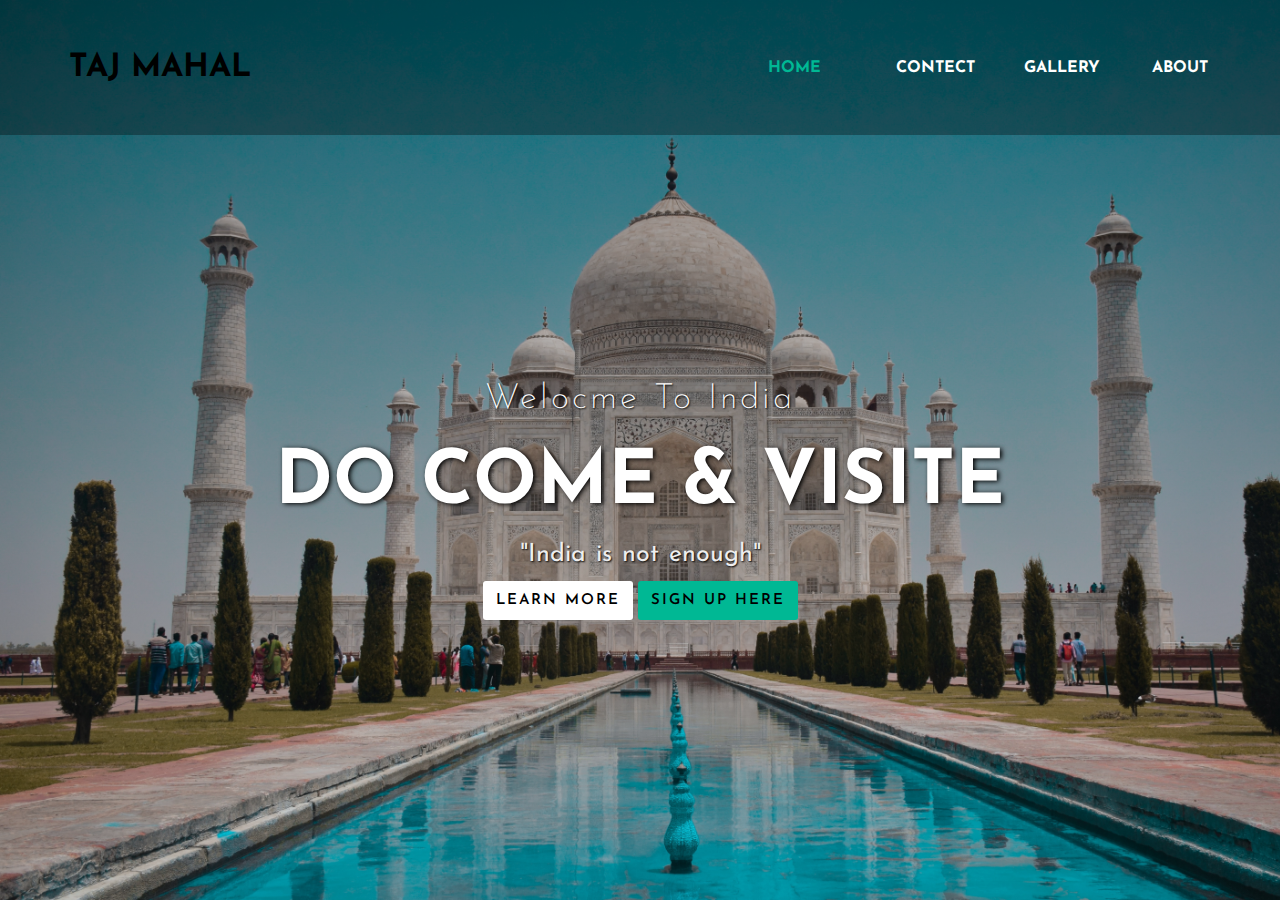
<file: index.html>
<!DOCTYPE html>
<html lang="en">
<head>
	<meta charset="UTF-8">
	<meta http-equiv="X-UA-Compatible" content="IE=edge">
	<meta name="viewport" content="width=device-width, initial-scale=1.0">
	<title>taj</title>
	<link rel="stylesheet" href="style.css">
	<link rel="preconnect" href="https://fonts.googleapis.com">
<link rel="preconnect" href="https://fonts.gstatic.com" crossorigin>
<link href="https://fonts.googleapis.com/css2?family=Josefin+Sans:ital,wght@0,300;1,200&display=swap" rel="stylesheet">
  <link
    rel="stylesheet"
    href="https://cdnjs.cloudflare.com/ajax/libs/animate.css/4.1.1/animate.min.css"
  />
</head>
<body>
	<header>
		<nav>
			<div class="logo "><h1 class="animate__animated animate__heartBeat">Taj mahal</h1></div>
			<div class="menu">
				<a href="#">home</a>
				<a href="#">contect</a>
				<a href="#">gallery</a>
				<a href="#">about</a>
			</div>
		</nav>
		<main>
			<section>
				<h3> Welocme To India</h3>
				<h1> DO COME & VISITE  <span class="change"></span></h1>
				<p>"India is not enough"</p>
				<a href="#" class="btn-1">learn more</a>
				<a href="#" class="btn-2">sign up here</a>
			</section>
	</header>
</body>
</html>
</file>
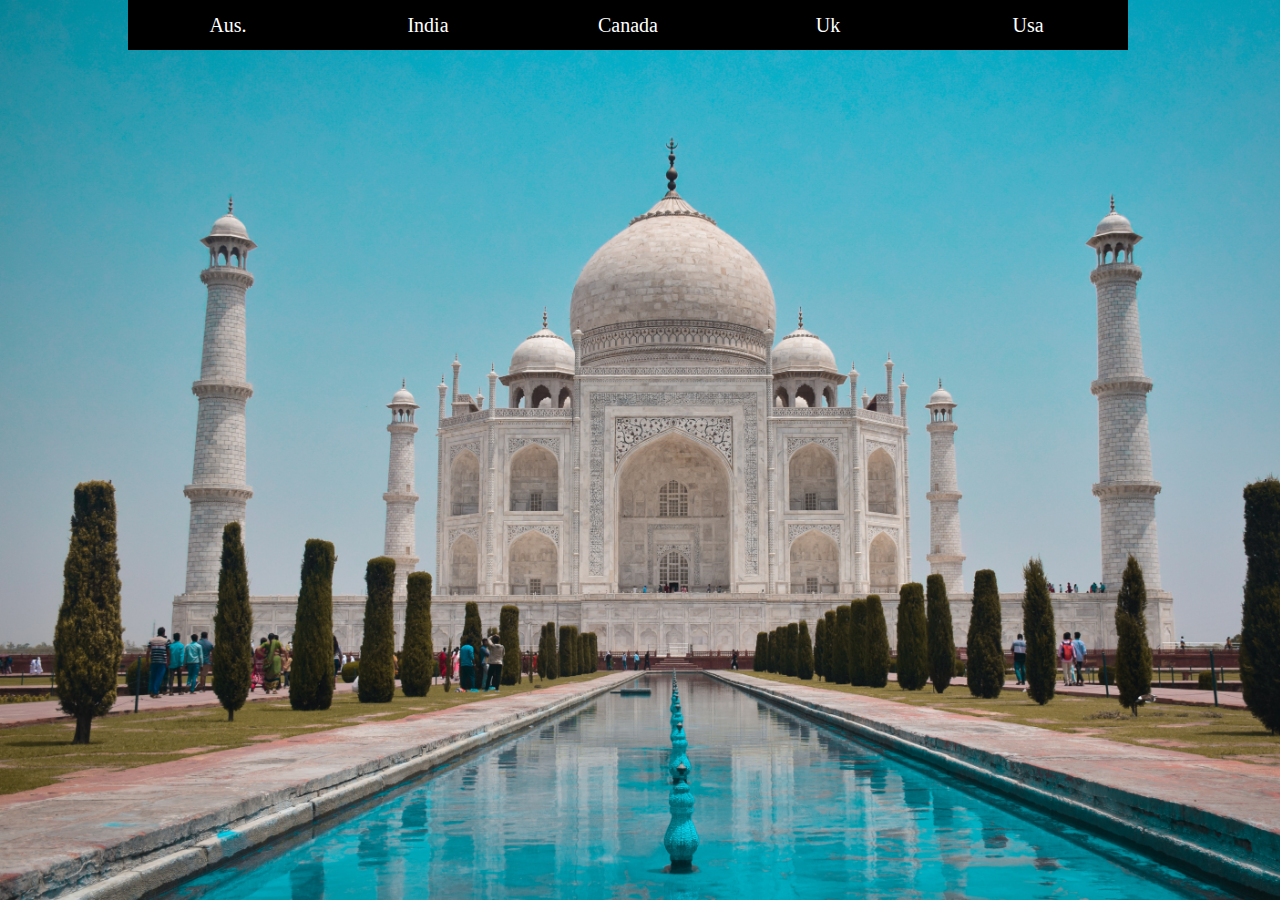
<file: dropdown.html>
<!DOCTYPE html>
<html lang="en">
<head>
    <meta charset="UTF-8">
    <meta http-equiv="X-UA-Compatible" content="IE=edge">
    <meta name="viewport" content="width=device-width, initial-scale=1.0">
    <title>dropdown</title>

</head>
<style>
*{
    padding: 0;
    margin: 0;
    box-sizing: border-box;
   list-style: none;
   text-decoration: none;
}
body{
    background-image: url(./images/BG.jpg);
    height: 100vh;
    background-size: cover ;
    margin: 0 auto;
}
.menu{
    width: 80%;
    height: 20px;
    margin: 0 auto;

}
.menu ul{
    padding: 0;
    /* overflow: hidden; */

}
.menu ul li{
    float: left;
    background: #000;
    color:#fff;
    width: 200px;
    line-height: 50px;
    font-size: 20px;
    text-align: center;
    opacity: 02;
    text-transform: capitalize;
    /* margin-top: 15px; */
}
.menu ul li ul{
    display: none;
}
.menu ul li:hover ul{
    display: block
}
.menu ul li ul li ul{
    display: none;
}
.menu ul li ul li:hover ul{
    display: block
}
.menu ul li:hover{
    background-color: #32cd32;
    opacity: 0.8;
}
.menu ul li ul li{
    position: relative;

}
.menu ul li ul li ul{
    position: absolute;
    left: 200px;
    top: 0;
}
</style>
<body>
    <div class="menu">
        <ul>
            <li>aus.
                <ul>
                    <li>nirav</li>
                </ul>
            </li>
            <li>india
                <ul>
                    <li>kishan</li>
                    <li>hiten</li>
                    <li>jaydeep</li>
                    <li>pande</li>
                    <li>jasmin
                        <ul>
                            <li>mddmssv</li>
                            <li>mddmssv</li>
                            <li>mddmssv</li>
                        </ul>
                    </li>
                </ul>
            </li>
            <li>canada
                <ul>
                    <li>kartik</li>
                    <li>maulik</li>
                    <li>punit</li>
                </ul>
            </li>
            <li>uk
                <ul>
                    <li>maulik</li>
                    <li>akash</li>
                    <li>akshay</li>
                </ul>
            </li>
            <li>usa
                <ul>
                    <li>chetan</li>
                </ul>
            </li>
        </ul>
    </div>
</body>
</html>
</file>
<file: style.css>
*{
    margin: 0;
    padding: 0;
    box-sizing: border-box;
    text-decoration: none;
    font-family: 'Josefin Sans', sans-serif;
}
header{
    width: 100%;
    height: 100vh;
    background-image:linear-gradient(rgba(0,0,0,0.4),rgba(0,0,0,0.1)),url(./images/BG.jpg);
    background-size: cover;  
} 
header nav{
    display:flex;
    justify-content: space-between;
    align-items: center;
    height: 15vh;
    width: 100%;
    background:rgba(0,0,0,0.32);
    text-transform: uppercase;
    
}
header nav .logo{
    width: 25%;
    text-align: center;
}
header nav .menu{ 
    width: 40%;
    display: flex;
    justify-content: space-around;
}
header nav .menu a{
    width: 25%;
    color: white;
    font-weight:bold;
}
header nav .menu a:first-child{
    color: #00b894;
}
header main {
    width: 100%;
    height: 80%;
    display: flex;
    justify-content: center;
    align-items: center;
    text-align: center;
    color:white;
} 
header main section h3{
    font-size:35px;
    font-weight: 200;
    letter-spacing: 3px;
    text-shadow: 1px 1px 2px black;
}
.animate__heartBeat{
    animation: heartBeat infinite;
}

header main section h1{                                     
    margin: 30px 0 20px 0;
   font-size:75px;
    font-weight: 700;
    text-shadow: 2px 1px 5px black;
    text-transform: uppercase;
}
header main section p{
    color: #eee;
      font-size:25px;
    word-spacing: 2px;
    margin-bottom: 25px;
    text-shadow: 1px 1px 2px black;

}
header main section a{
    padding: 12px 13px;
    border-radius: 3px;
    outline:none;
    text-transform: uppercase;
    font-size: 15px;
    font-weight: 600;
    letter-spacing: 2px;
    transition: all 0.5S ease;
}
header main section .btn-1{
    background:#fff;
    color: #000;
    
}
header main section .btn-1:hover{
    background: #00b894;
    color: #000;
}
header main section .btn-2{
    background: #00b894;
    color: #000;
}
header main section .btn-2:hover{
    background:#fff;
    color: #000;
}
.change::after{
    content: "";
    animation:changetext 5s infinite linear;
    color: #00b894;
}
@keyframes changetext{
    0%{content:"Kolkata"}
    20%{content:"Delhi"}
    65%{content:"Kerala"}
    60%{content:"Gujarat"}
    100%{content:"Mumbai"}
}
</file>
